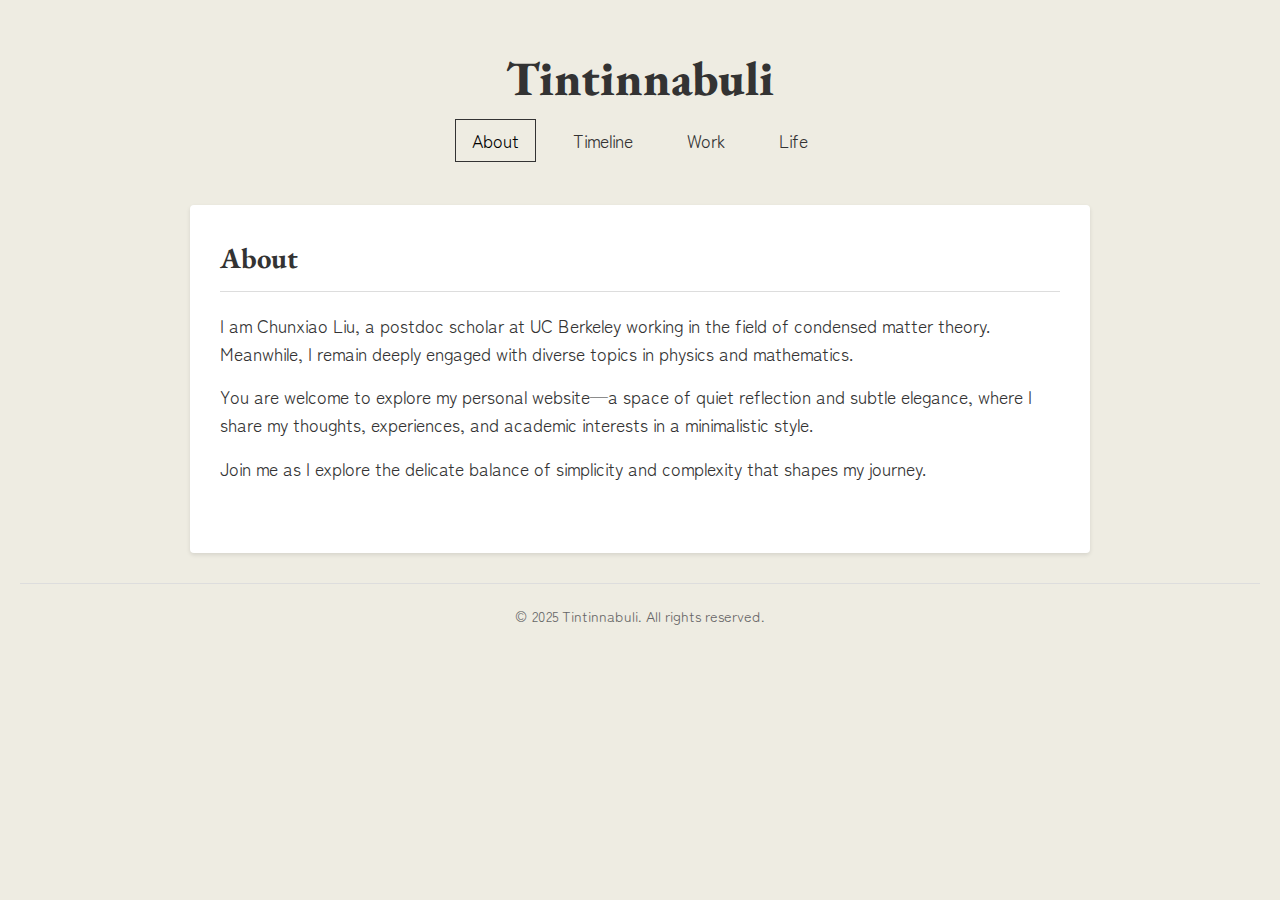
<file: index.html>
<!DOCTYPE html>
<html lang="en">
<head>
  <meta charset="UTF-8">
  <meta name="viewport" content="width=device-width, initial-scale=1">
  <title>About – Tintinnabuli</title>
  <link rel="stylesheet" href="style.css">
  <link href="https://fonts.googleapis.com/css2?family=Zen+Maru+Gothic&family=EB+Garamond&display=swap" rel="stylesheet">
</head>
<body>
  <header>
    <h1>Tintinnabuli</h1>
    <nav>
      <ul>
        <li><a href="index.html" class="active">About</a></li>
        <li><a href="timeline.html">Timeline</a></li>
        <li><a href="work.html">Work</a></li>
        <li><a href="life.html">Life</a></li>
      </ul>
    </nav>
  </header>
  <main>
    <section>
      <h2>About</h2>
      <p>
      I am Chunxiao Liu, a postdoc scholar at UC Berkeley working in the field of condensed matter theory. Meanwhile, I remain deeply engaged with diverse topics in physics and mathematics.
      </p>
      <p>
      You are welcome to explore my personal website—a space of quiet reflection and subtle elegance, where I share my thoughts, experiences, and academic interests in a minimalistic style.
      </p>
      <p>
      Join me as I explore the delicate balance of simplicity and complexity that shapes my journey.
      </p>
    </section>
  </main>
  <footer>
    <p>&copy; 2025 Tintinnabuli. All rights reserved.</p>
  </footer>
</body>
</html>
</file>
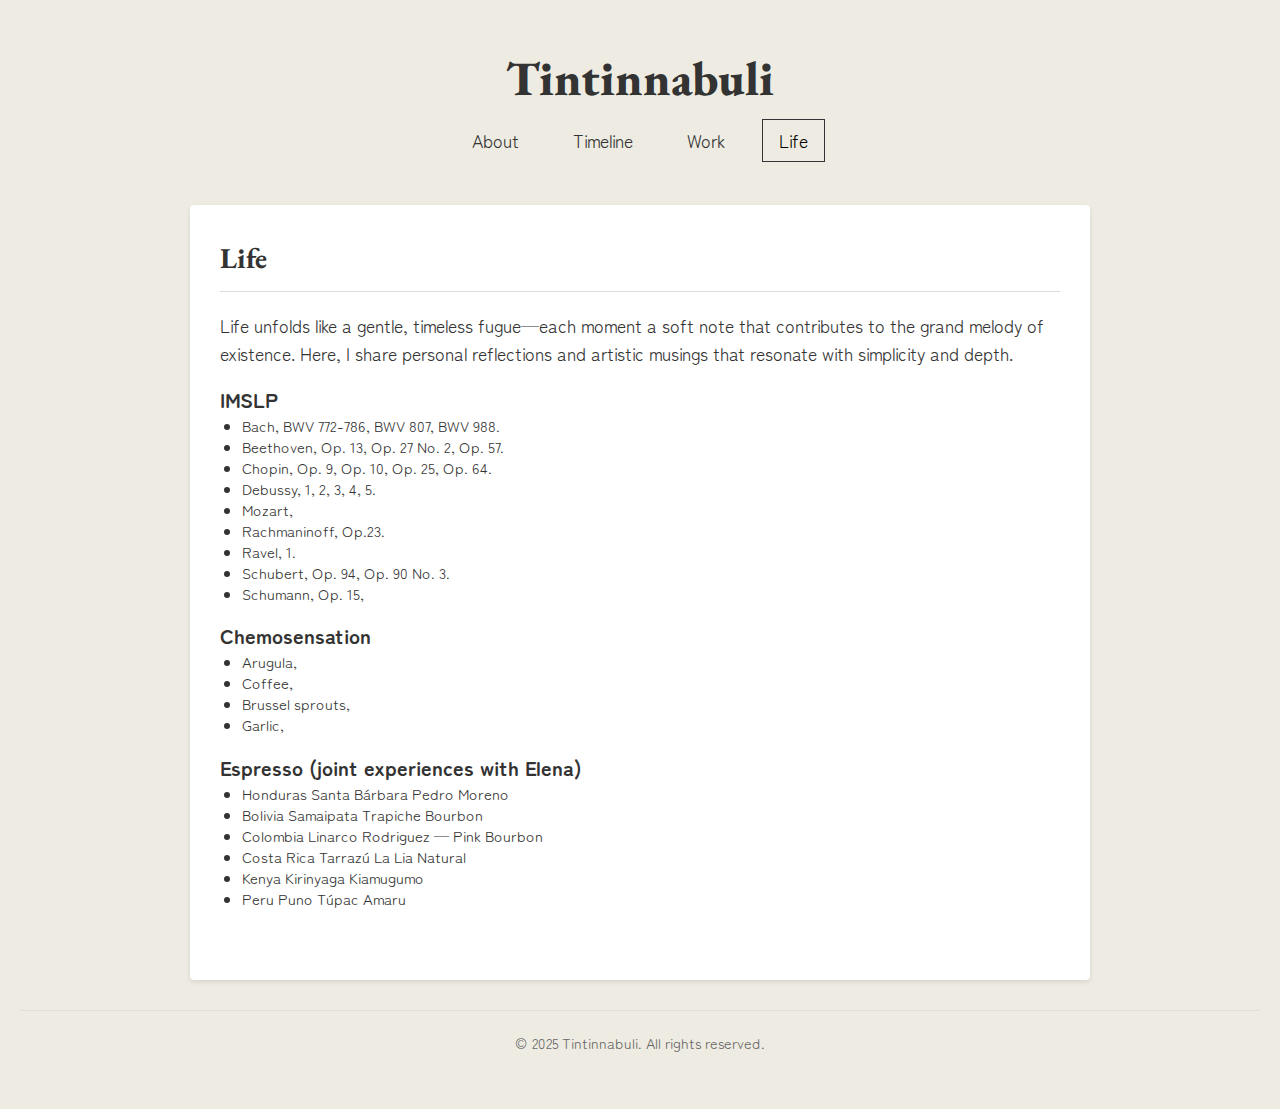
<file: life.html>
<!DOCTYPE html>
<html lang="en">
<head>
  <meta charset="UTF-8">
  <meta name="viewport" content="width=device-width, initial-scale=1">
  <title>Life – Tintinnabuli</title>
  <link rel="stylesheet" href="style.css">
  <link href="https://fonts.googleapis.com/css2?family=Zen+Maru+Gothic&family=EB+Garamond&family=Crimson+Text&family=Crimson+Pro&display=swap" rel="stylesheet">
</head>
<body>
  <header>
    <h1>Tintinnabuli</h1>
    <nav>
      <ul>
        <li><a href="index.html">About</a></li>
        <li><a href="timeline.html">Timeline</a></li>
        <li><a href="work.html">Work</a></li>
        <li><a href="life.html" class="active">Life</a></li>
      </ul>
    </nav>
  </header>
  <main>
    <section>
      <h2>Life</h2>
      <p>
        Life unfolds like a gentle, timeless fugue—each moment a soft note that contributes to the grand melody of existence. Here, I share personal reflections and artistic musings that resonate with simplicity and depth.
      </p>

      <h3>IMSLP</h3>

      <ul class="topic-list">
      <li>Bach, <a href = "https://imslp.org/wiki/Special:ImagefromIndex/63611/hfpn">BWV 772-786</a>, <a href = "https://imslp.org/wiki/Special:ImagefromIndex/02095/hfpn">BWV 807</a>, <a href = "https://imslp.org/wiki/Special:ImagefromIndex/00823/hfpn">BWV 988</a>.</li>
        
      <li>Beethoven, <a href = "https://imslp.org/wiki/Special:ImagefromIndex/243128/hfpn">Op. 13</a>, <a href = "https://imslp.org/wiki/Special:ImagefromIndex/66403/hfpn">Op. 27 No. 2</a>, <a href = "https://imslp.org/wiki/Special:ImagefromIndex/66412/hfpn">Op. 57</a>. </li>
      <li>Chopin, <a href = "https://imslp.org/wiki/Special:ImagefromIndex/34916/hfpn">Op. 9</a>, <a href = "https://imslp.org/wiki/Special:ImagefromIndex/37119/hfpn">Op. 10</a>, <a href = "https://imslp.org/wiki/Special:ImagefromIndex/112921/hfpn">Op. 25</a>, <a href = "https://imslp.org/wiki/Special:ImagefromIndex/114892/hfpn">Op. 64</a>. </li>

      <li>Debussy, <a href = "https://imslp.org/wiki/Special:ImagefromIndex/255353/hfpn">1</a>, <a href = "https://imslp.org/wiki/Special:ImagefromIndex/14012/hfpn">2</a>, <a href = "https://imslp.org/wiki/Special:ImagefromIndex/254508/hfpn">3</a>, <a href = "https://s9.imslp.org/files/imglnks/usimg/9/9e/IMSLP129855-WIMA.5dc1-Debussy_Clair_de_lune.pdf">4</a>, <a href = "https://vmirror.imslp.org/files/imglnks/usimg/3/3a/IMSLP93799-PMLP02387-Debussy_golliwoggs_cakewalk_(Transc_2011-RSB).pdf">5</a>.</li> 
      <li>Mozart,</li>
      <li>Rachmaninoff, <a href = "https://imslp.org/wiki/Special:ImagefromIndex/105592/hfpn">Op.23</a>.</li>
      <li>Ravel, <a href = "https://imslp.org/wiki/Special:ImagefromIndex/192446/hfpn">1</a>. </li>
      <li>Schubert, <a href = "https://imslp.org/wiki/Special:ImagefromIndex/00366/hfpn">Op. 94</a>, <a href = "https://imslp.org/wiki/Special:ImagefromIndex/39751/hfpn">Op. 90 No. 3</a>.  </li>
      <li>Schumann, <a href = "https://imslp.org/wiki/Special:ImagefromIndex/00720/hfpn">Op. 15</a>,
      </ul>


      <h3>Chemosensation</h2>
      <ul class="topic-list">
      <li>Arugula, </li>
      <li>Coffee, </li>
      <li>Brussel sprouts, </li>
      <li>Garlic, </li>
      </ul>

      <h3>Espresso (joint experiences with Elena)</h2>
      <ul class="topic-list">
      <li>Honduras Santa Bárbara Pedro Moreno </li>
      <li>Bolivia Samaipata Trapiche Bourbon</li>
      <li>Colombia Linarco Rodriguez — Pink Bourbon</li>
      <li>Costa Rica Tarrazú La Lia Natural</li>
      <li>Kenya Kirinyaga Kiamugumo</li>
      <li>Peru Puno Túpac Amaru</li>
      </ul>
      
    </section>
  </main>
  <footer>
    <p>&copy; 2025 Tintinnabuli. All rights reserved.</p>
  </footer>
</body>
</html>
</file>
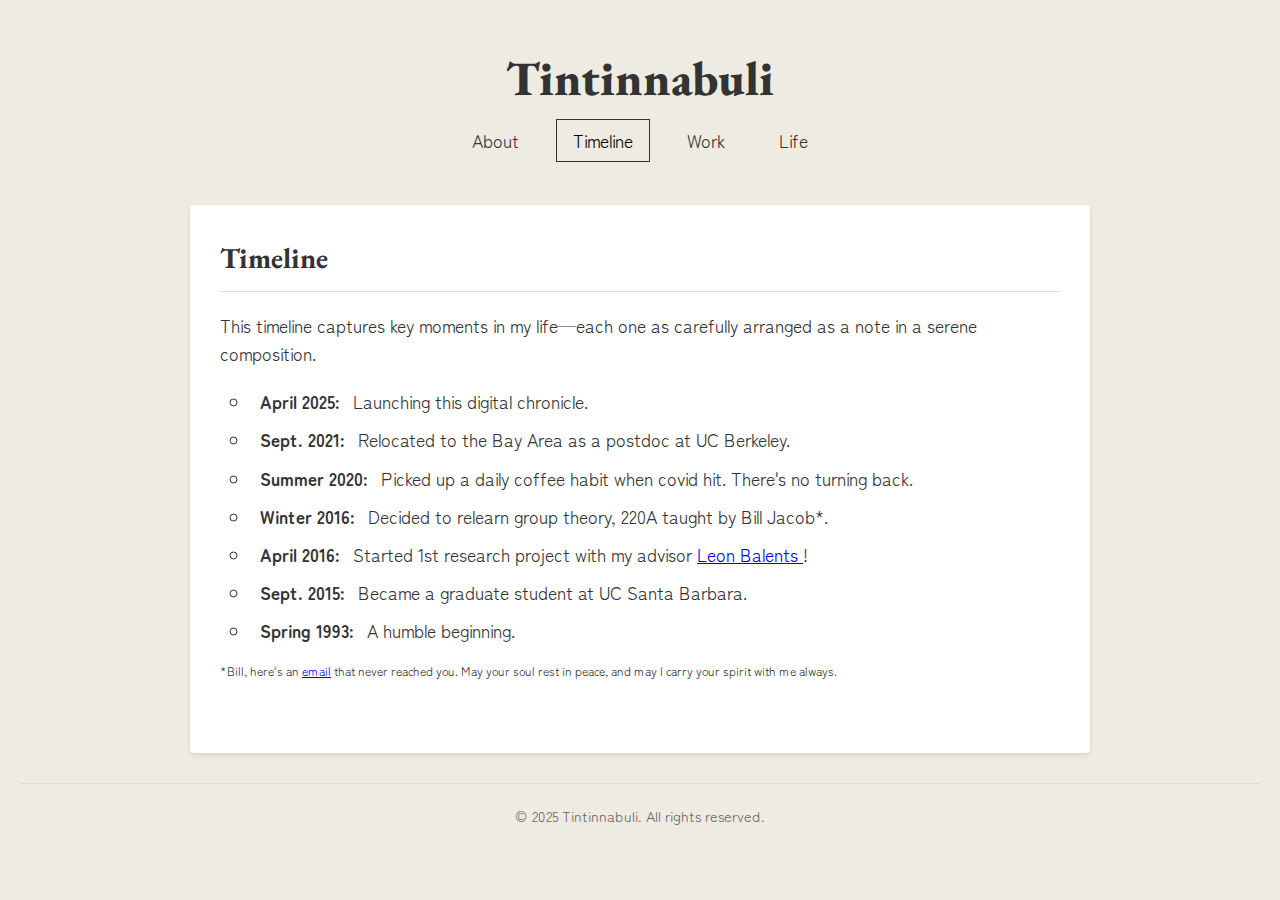
<file: timeline.html>
<!DOCTYPE html>
<html lang="en">
<head>
  <meta charset="UTF-8">
  <meta name="viewport" content="width=device-width, initial-scale=1">
  <title>Timeline – Tintinnabuli</title>
  <link rel="stylesheet" href="style.css">
  <link href="https://fonts.googleapis.com/css2?family=Zen+Kaku+Gothic+New&family=Zen+Maru+Gothic&family=EB+Garamond&family=Crimson+Text&family=Crimson+Pro&display=swap" rel="stylesheet">
</head>
<body>
  <header>
    <h1>Tintinnabuli</h1>
    <nav>
      <ul>
        <li><a href="index.html">About</a></li>
        <li><a href="timeline.html" class="active">Timeline</a></li>
        <li><a href="work.html">Work</a></li>
        <li><a href="life.html">Life</a></li>
      </ul>
    </nav>
  </header>
  <main>
    <section>
      <h2>Timeline</h2>
      <p>
        This timeline captures key moments in my life—each one as carefully arranged as a note in a serene composition.
      </p>

      <ul class="year-event-list">
      <li>
      <span class="year">April 2025:</span>
      <span class="event"> Launching this digital chronicle.  </span>
      </li>
      <li>
      <span class="year">Sept. 2021:</span>
      <span class="event"> Relocated to the Bay Area as a postdoc at UC Berkeley. </span>
      </li>
      <li>
      <span class="year">Summer 2020: </span>
      <span class="event"> Picked up a daily coffee habit when covid hit. There's no turning back. </span>
      </li>
      <li>
      <span class="year">Winter 2016: </span>
      <span class="event"> Decided to relearn group theory, 220A taught by Bill Jacob*.  </span>
      </li>  
      <li>
      <span class="year">April 2016: </span>
      <span class="event"> Started 1st research project with my advisor <a href="https://spinsandelectrons.com/"> Leon Balents </a>!  </span>
      </li>
      <li>
      <span class="year">Sept. 2015: </span>
      <span class="event"> Became a graduate student at UC Santa Barbara.  </span>
      </li>
      <li>
      <span class="year">Spring 1993: </span>
      <span class="event"> A humble beginning.  </span>
      </li>
</ul>

      <p><small><small>*Bill, here's an <a href="pdf/to_Bill.pdf" target="_blank">email</a> that never reached you. May your soul rest in peace, and may I carry your spirit with me always.</small></small></p>
    </section>
  </main>
  <footer>
    <p>&copy; 2025 Tintinnabuli. All rights reserved.</p>
  </footer>
</body>
</html>
</file>
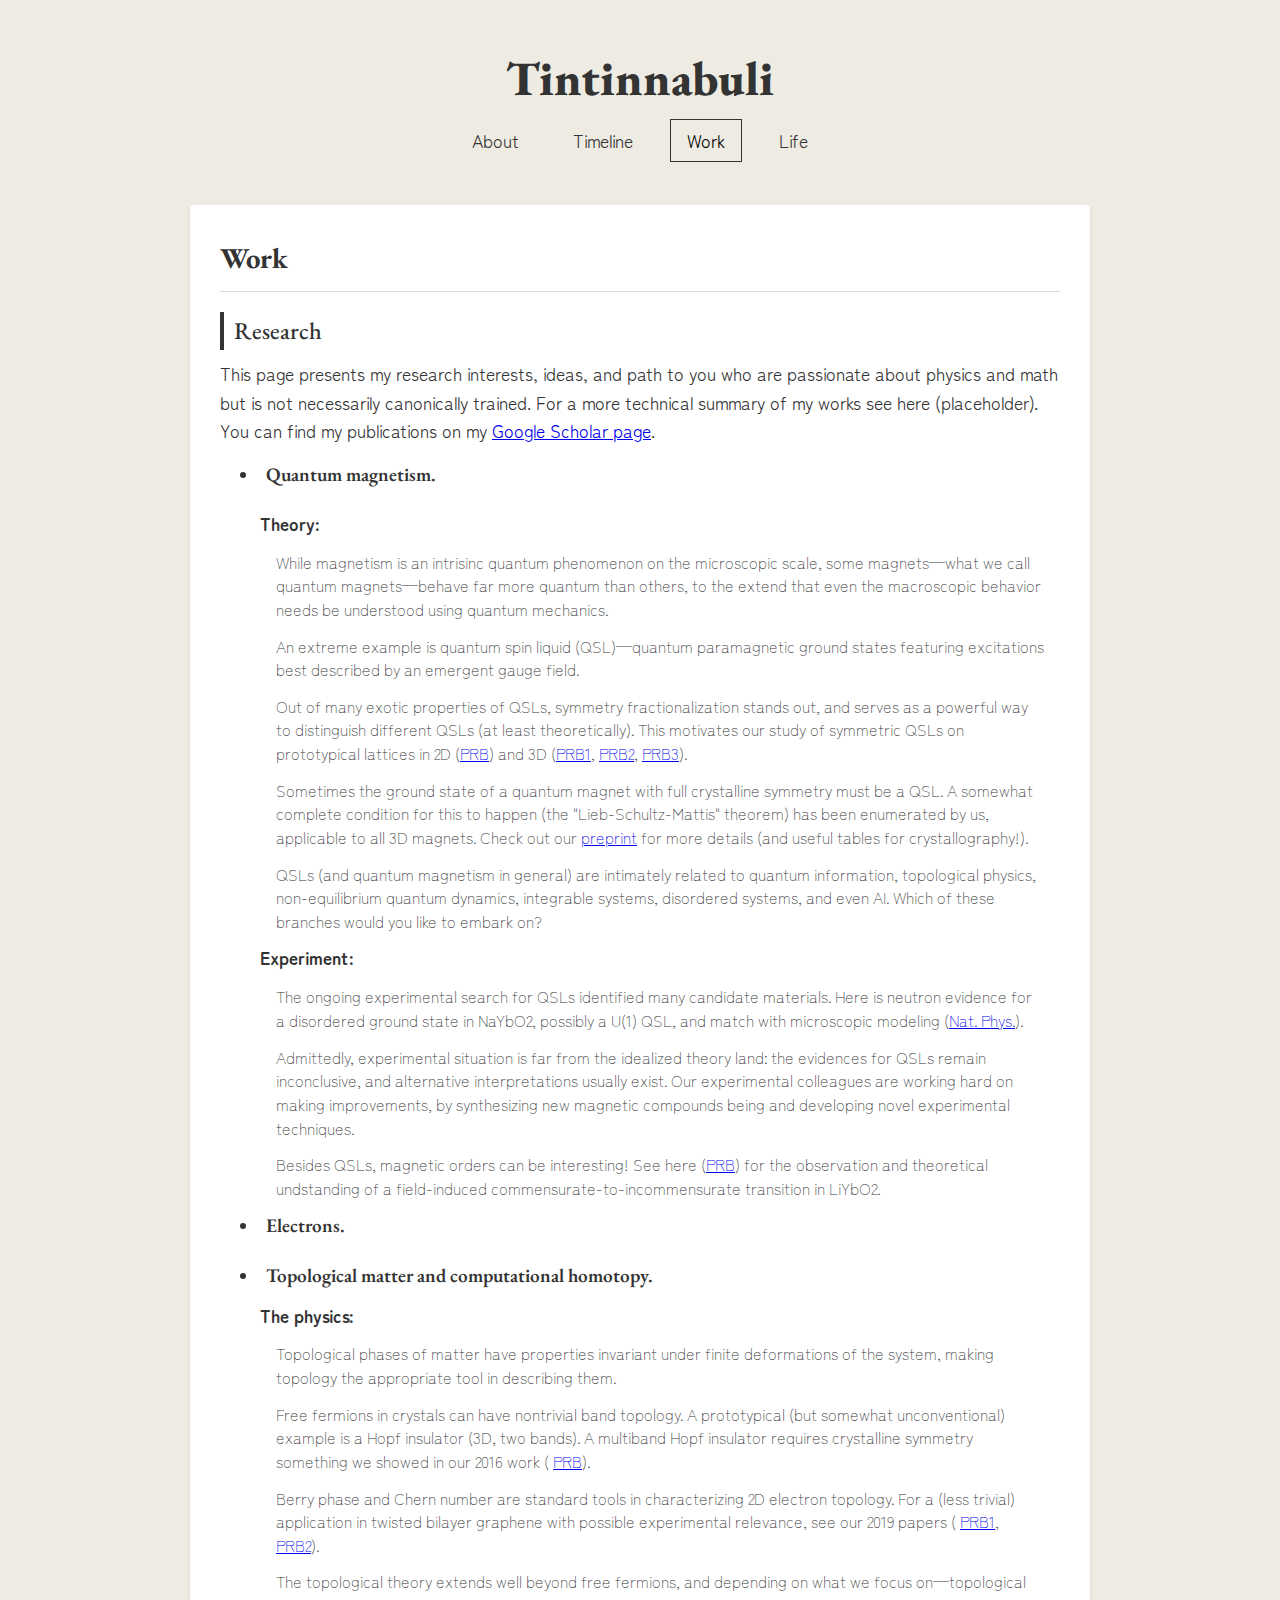
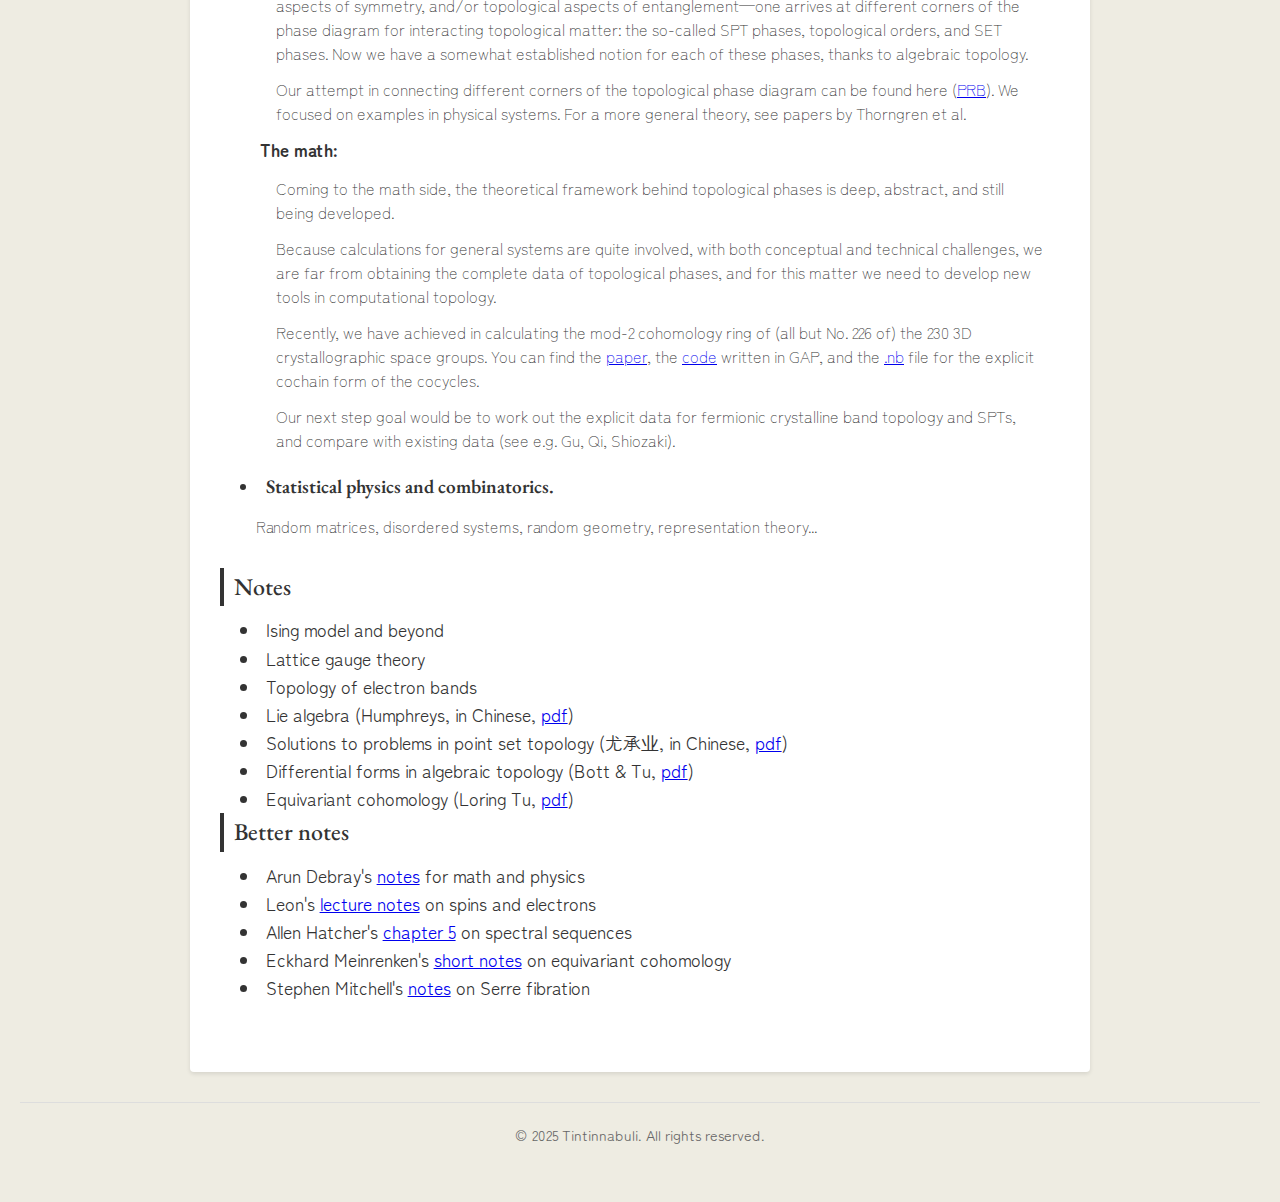
<file: work.html>
<!DOCTYPE html>
<html lang="en">
<head>
  <meta charset="UTF-8">
  <meta name="viewport" content="width=device-width, initial-scale=1">
  <title>Work – Tintinnabuli</title>
  <link rel="stylesheet" href="style.css">
  <link href="https://fonts.googleapis.com/css2?family=Zen+Kaku+Gothic+New&family=Zen+Maru+Gothic&family=EB+Garamond&family=Crimson+Text&family=Crimson+Pro&display=swap" rel="stylesheet">
</head>
<body>
  <header>
    <h1>Tintinnabuli</h1>
    <nav>
      <ul>
        <li><a href="index.html">About</a></li>
        <li><a href="timeline.html">Timeline</a></li>
        <li><a href="work.html" class="active">Work</a></li>
        <li><a href="life.html">Life</a></li>
      </ul>
    </nav>
  </header>
  <main>
    <section>
      <h2>Work</h2>
      <div class="subsection" id="research">
        <h3>Research</h3>

        <p>This page presents my research interests, ideas, and path to you who are passionate about physics and math but is not necessarily canonically trained. For a more technical summary of my works see here (placeholder). You can find my publications on my <a href="https://scholar.google.com/citations?hl=en&user=UcBmiu8AAAAJ&view_op=list_works&sortby=pubdate">Google Scholar page</a>.</p>

        
        <ul class="research-list">
          <li>Quantum magnetism.</li>
          <ul class="subtopic-list">
          <li>
          Theory:
          
           <p>While magnetism is an intrisinc quantum phenomenon on the microscopic scale, some magnets—what we call quantum magnets—behave far more quantum than others, to the extend that even the macroscopic behavior needs be understood 
              using quantum mechanics.</p>

           <p>An extreme example is quantum spin liquid (QSL)—quantum paramagnetic ground states featuring excitations best described by an emergent gauge field.</p>

           <p>Out of many exotic properties of QSLs, symmetry fractionalization stands out, and serves as a powerful way to
            distinguish different QSLs (at least theoretically). This motivates our study of symmetric QSLs on prototypical lattices in 2D (<a href="https://journals.aps.org/prb/abstract/10.1103/PhysRevB.110.014414">PRB</a>) and 3D (<a href="https://www.osti.gov/pages/servlets/purl/1556863">PRB1</a>, <a href="https://www.osti.gov/pages/servlets/purl/1817427">PRB2</a>, <a href="https://journals.aps.org/prb/abstract/10.1103/PhysRevB.108.134424">PRB3</a>).</p> 
            
           <p>Sometimes the ground state of a quantum magnet with full crystalline symmetry must be a QSL. A somewhat complete condition for this to happen (the "Lieb-Schultz-Mattis" theorem) has been enumerated by us, applicable to all 3D magnets. Check out our <a href="https://arxiv.org/pdf/2410.03607">preprint</a> for more details (and useful tables for crystallography!). </p> 
          
           <p>QSLs (and quantum magnetism in general) are intimately related to quantum information, topological physics, non-equilibrium quantum dynamics, integrable systems, disordered systems, and even AI. Which of these branches would you like to embark on?</p>

          </li>

          <li>Experiment:
            
          <p>The ongoing experimental search for QSLs identified many candidate materials. Here is neutron evidence for a disordered ground state in NaYbO2, possibly a U(1) QSL, and match with microscopic modeling (<a href="https://www.nature.com/articles/s41567-019-0594-5">Nat. Phys.</a>).
            
          <p>Admittedly, experimental situation is far from the idealized theory land: the evidences for QSLs remain inconclusive, and alternative interpretations usually exist. Our experimental colleagues are working hard on making improvements, by synthesizing new magnetic compounds being and developing novel experimental techniques. 
            
          <p>Besides QSLs, magnetic orders can be interesting! See here (<a href="https://www.osti.gov/servlets/purl/1780768">PRB</a>) for the observation and theoretical undstanding of a field-induced commensurate-to-incommensurate transition in LiYbO2.</p>
          
          </li>
          </ul>
          </li>
            
          <li>Electrons.

          <ul class="subtopic-list">
          <li>
          </li>
          </ul>
          </li>    
          
          <li>Topological matter and computational homotopy.

          <ul class="subtopic-list">
          <li>
          The physics:
            
          <p>Topological phases of matter have properties invariant under finite deformations of the system, making topology the 
           appropriate tool in describing them.</p>

          <p>Free fermions in crystals can have nontrivial band topology. A prototypical (but somewhat unconventional) example is
          a Hopf insulator (3D, two bands). A multiband Hopf insulator requires crystalline symmetry something we showed in our 2016 work (
  <a href="https://link.aps.org/accepted/10.1103/PhysRevB.95.161116">PRB</a>).</p>

          <p>Berry phase and Chern number are standard tools in characterizing 2D electron topology. For a (less trivial) application 
          in twisted bilayer graphene with possible experimental relevance, see our 2019 papers (
  <a href="https://link.aps.org/accepted/10.1103/PhysRevB.99.035111">PRB1</a>, <a href="https://link.aps.org/accepted/10.1103/PhysRevB.100.035115">PRB2</a>).</p>

          <p>The topological theory extends well beyond free fermions, and depending on what we focus on—topological aspects of symmetry, 
          and/or topological aspects of entanglement—one arrives at different corners of the phase diagram for interacting topological matter: 
            the so-called SPT phases, topological orders, and SET phases. Now we have a somewhat established notion for each of these phases, thanks to algebraic
            topology.</p>
            
          <p>Our attempt in connecting different corners of the topological phase diagram can be found here (<a href="https://journals.aps.org/prb/abstract/10.1103/PhysRevB.109.195165">PRB</a>). 
          We focused on examples in physical systems. For a more general theory, see papers by Thorngren et al. </p>

            </li>

          <li>The math: 
            
          <p>Coming to the math side, the theoretical framework behind topological phases is deep, abstract, and still being developed. </p>

          <p>Because calculations for general systems are quite involved, with both conceptual and technical challenges, 
          we are far from obtaining the complete data of topological phases, and for this matter we need to develop new tools
          in computational topology. </p>


          <p>Recently, we have achieved in calculating the mod-2 cohomology ring of (all but No. 226 of) the 230 3D crystallographic space groups. You can find 
          the <a href="https://arxiv.org/abs/2410.03607">paper</a>, the <a href="https://github.com/chxliu/Space-Group-Cohomology-and-LSM">code</a> written in GAP, and the <a href="https://notebookarchive.org/mod-2-cohomology-of-crystallographic-space-groups--2024-11-a6i9y5n/">.nb</a> file for the explicit cochain form of the cocycles.</p>  

          <p>Our next step goal would be to work out the explicit data for fermionic crystalline band topology and SPTs, and compare with existing data (see e.g. Gu, Qi, Shiozaki).</p>
          </li>
          </ul>
          </li>
          
          
          <li>Statistical physics and combinatorics.
          <p>Random matrices, disordered systems, random geometry, representation theory...</p>
         </li>

            
        </ul>
      </div>

      
      <div class="subsection">
        <h3>Notes</h3>
        <ul>
          <li>Ising model and beyond </li>
          <li>Lattice gauge theory </li>
          <li>Topology of electron bands </li>
          <li>Lie algebra (Humphreys, in Chinese, <a href="pdf/Lie.pdf" target="_blank">pdf</a>)</li>
          <li>Solutions to problems in point set topology (尤承业, in Chinese, <a href="pdf/Topology.pdf" target="_blank">pdf</a>)</li>
          <li>Differential forms in algebraic topology (Bott & Tu, <a href="pdf/Bott_Tu.pdf" target="_blank">pdf</a>)</li>
          <li>Equivariant cohomology (Loring Tu, <a href="pdf/Equivariant.pdf" target="_blank">pdf</a>)</li>
        </ul>
      
      <h3>Better notes</h3>
      <ul>
        <li>Arun Debray's <a href="https://adebray.github.io/lecture_notes/">notes</a> for math and physics</li>
        <li>Leon's <a href="https://spinsandelectrons.com/pedagogy/">lecture notes</a> on spins and electrons</li>
        <li>Allen Hatcher's <a href="https://pi.math.cornell.edu/~hatcher/AT/SSpage.html">chapter 5</a> on spectral sequences</li> 
        <li>Eckhard Meinrenken's <a href="https://www.math.toronto.edu/mein/research/enc.pdf">short notes</a> on equivariant cohomology</li>
        <li>Stephen Mitchell's <a href="https://sites.math.washington.edu/~mitchell/Atopc/serre.pdf">notes</a> on Serre fibration</li>
      </ul>
      </div>
    </section>
    
  </main>
  <footer>
    <p>&copy; 2025 Tintinnabuli. All rights reserved.</p>
  </footer>
</body>
</html>
</file>
<file: style.css>
/* Reset */
* {
  margin: 0;
  padding: 0;
  box-sizing: border-box;
}

/* Base styling */
body {
  background-color: #eeece2;
  color: #333;
  font-family: 'Zen Maru Gothic', sans-serif;
  font-size: 1.1rem;
  line-height: 1.6;
  padding: 20px;
}




/* Header styling */
header {
  text-align: center;
  padding: 20px 0;
  margin-bottom: 30px;
}

header h1 {
  font-family: 'EB Garamond', serif;
  font-size: 3rem;
  font-weight: 900;
  margin-bottom: 10px;
  color: #333;
}

nav ul {
  list-style: none;
  display: flex;
  justify-content: center;
  gap: 20px;
}

nav ul li a {
  text-decoration: none;
  color: #333;
  padding: 8px 16px;
  border: 1px solid transparent;
  transition: border-color 0.3s, color 0.3s;
}

nav ul li a:hover,
nav ul li a.active {
  border-color: #333;
  color: #000;
}

/* Main content styling */
main {
  max-width: 900px;
  margin: 0 auto;
  background-color: #FFFFFF;
  padding: 30px;
  border-radius: 4px;
  box-shadow: 0 2px 4px rgba(0,0,0,0.1);
}

section {
  margin-bottom: 40px;
}

section h2 {
  font-family: 'EB Garamond', serif;
  font-weight: 700;
  font-size: 1.8rem;
  margin-bottom: 20px;
  color: #333;
  border-bottom: 1px solid #ddd;
  padding-bottom: 10px;
}

p {
  margin-bottom: 15px;
  font-family: 'Zen Maru Gothic', sans-serif;
}

/* Work page subsections */
.subsection {
  margin-bottom: 30px;
}

.subsection h3 {
  font-family: 'EB Garamond', serif;
  font-weight: 500;
  font-size: 1.5rem;
  margin-bottom: 10px;
  color: #333;
  border-left: 4px solid #333;
  padding-left: 10px;
}

.subsection ul {
  list-style: disc inside;
  margin-left: 20px;
}



/* Timeline list styling */
.year-event-list {
  list-style: circle;
  margin-top: 20px;
  padding-left: 30px;
}

.year-event-list li {
  margin-bottom: 10px;
  padding-left: 10px;
  border-left: 3px; /*solid #333;*/
}

/* Styling for the year portion */
.year-event-list .year {
  font-family: 'Zen Maru Gothic';/*'Crimson Pro', serif;*/
  font-weight: 700;
  font-size: 1.1rem;
  margin-right: 0.5rem;
  color: #333;
  /* Optional: adjust width if you want a fixed column effect */
  /* width: 80px; */
}

/* Styling for the event description */
/* (Assumes body text is already set to Zen Maru Gothic) */
.year-event-list .event {
  font-family: 'Zen Kaku Gothic New', sans-serif;
}




/* ──────────────────────────────────────────────────────────────────────
   Research List: EB Garamond for titles, Zen Maru Gothic for details
   ──────────────────────────────────────────────────────────────────────*/


/* Container for the research bullets */
.research-list {
  list-style: disc inside;
  margin-left: 1.5em;
  padding: 0;
}

/* Each topic title (the “Quantum magnetism”, etc.) */
.research-list li {
  font-family: 'EB Garamond', serif;
  font-weight: 600;
  font-size: 1.2rem;       /* a bit smaller than your Research heading */
  margin-bottom: 1em;
}

/* The explanatory paragraph under each topic */
.research-list li p {
  font-family: 'Zen Kaku Gothic New', sans-serif;
  font-size: 0.8em;        /* as requested */
  font-weight: 300;
  line-height: 1.5;
  padding-left: 16px;
  padding-right: 16px;
  margin: 0.8em 0 0 0;     /* small gap above the paragraph */
}

.subtopic-list {
  list-stylee: none;     /* a different bullet shape */
  margin: 0.5em 0 0 1.5em;      /* indent and small top margin */
  padding: 0;
}

.subtopic-list li {
  list-style: none;
  font-family: 'Zen Maru Gothic', serif;
  font-weight: 600;
  font-size: 1.1rem;            /* slightly smaller than main topics */
  margin-bottom: 0.6em;
}

.subtopic-list li p {
  font-family: 'Zen Kaku Gothic New', sans-serif;
  font-size: 0.9em;        /* as requested */
  font-weight: 300;
  line-height: 1.5;
  padding-left: 16px;
  padding-right: 16px;
  margin: 0.8em 0 0 0;     /* small gap above the paragraph */
}


/* Environment for personal interest topic lists */
.topic-list {
  font-size: 0.85em;    /* Smaller font size relative to your base text */
  line-height: 1.4;     /* Moderate line spacing */
  margin-left: 1.5em;   /* Indentation for list items */
  margin-bottom: 1em;   /* Space below the list */
  list-style-type: disc; /* You can change this to your preferred list style */
}

/* Optional: style links within these lists */
.topic-list a {
  text-decoration: none;
  color: inherit;       /* Inherit color from the parent, or set your desired color */
}

.topic-list a:hover {
  text-decoration: underline;
}


/* Footer styling */
footer {
  text-align: center;
  margin-top: 30px;
  padding: 20px 0;
  font-size: 0.9rem;
  color: #666;
  border-top: 1px solid #ddd;
}
</file>
